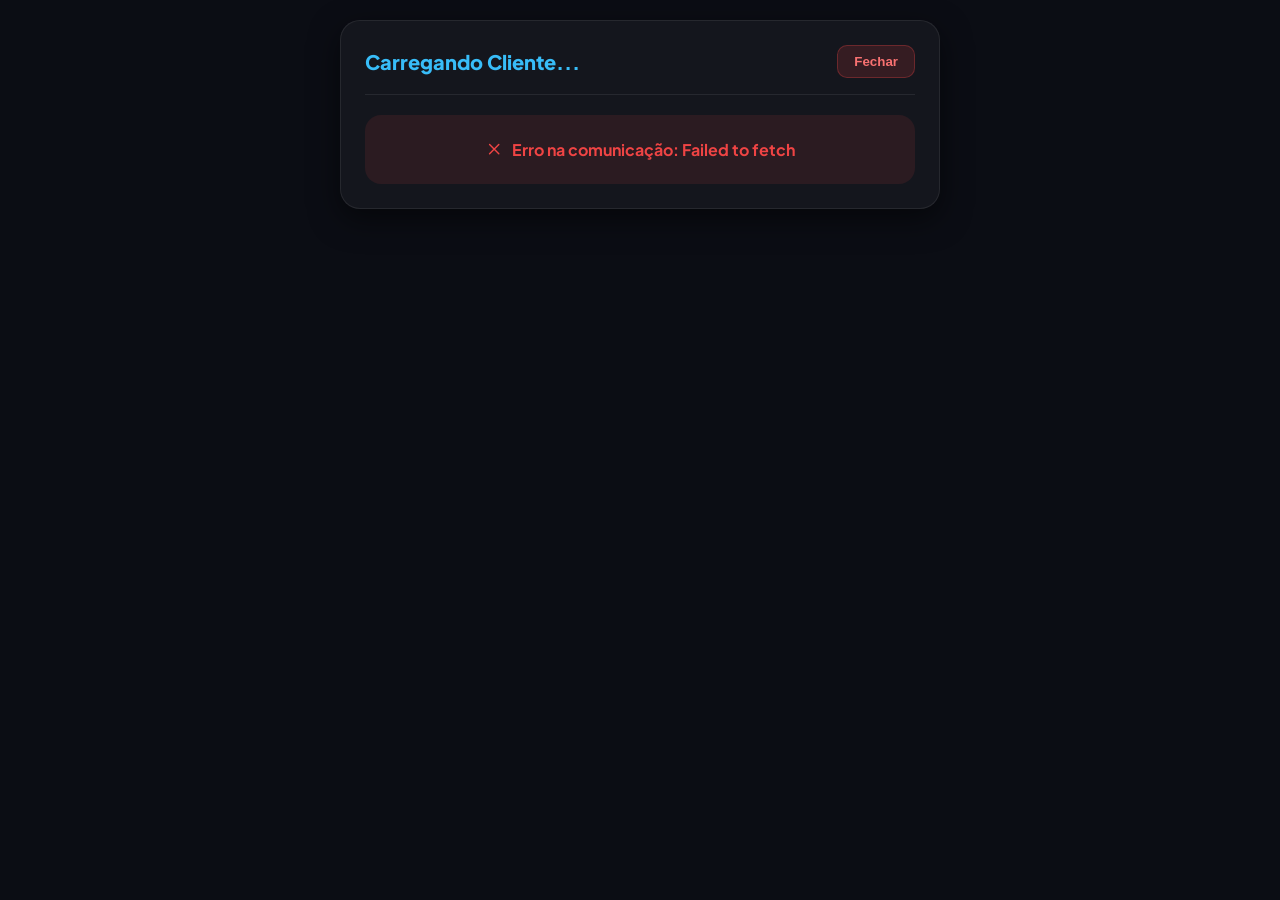
<file: detalhes.html>
<!DOCTYPE html>
<html lang="pt-BR">
<head>
<meta charset="UTF-8">
<meta name="viewport" content="width=device-width, initial-scale=1.0">
<title>Detalhes do Cliente</title>
<style>
  @import url('https://fonts.googleapis.com/css2?family=Plus+Jakarta+Sans:wght@400;600;800&display=swap');
  * { margin:0; padding:0; box-sizing:border-box; }
  body { font-family: 'Plus Jakarta Sans', sans-serif; background: #0b0d14; color: #f1f5f9; padding: 20px; }
  .container { max-width: 600px; margin: 0 auto; background: rgba(255, 255, 255, 0.04); border: 1px solid rgba(255, 255, 255, 0.08); border-radius: 20px; padding: 24px; box-shadow: 0 10px 30px rgba(0,0,0,0.5); }
  .header { display: flex; justify-content: space-between; align-items: center; border-bottom: 1px solid rgba(255,255,255,0.08); padding-bottom: 16px; margin-bottom: 20px; }
  .title { font-size: 20px; font-weight: 800; color: #38bdf8; }
  .info-row { padding: 12px 14px; border-bottom: 1px solid rgba(255,255,255,0.04); background: rgba(0,0,0,0.2); margin-bottom: 6px; border-radius: 8px; display: flex; flex-direction: column; gap: 4px; }
  .info-label { font-size: 10px; color: #94a3b8; font-weight: 800; text-transform: uppercase; }
  .info-value { font-size: 15px; font-weight: 600; color: #fff; }
  .loading { text-align: center; color: #94a3b8; font-size: 14px; margin: 40px 0; }
  .btn-fechar { background: rgba(239,68,68,0.15); color: #f87171; border: 1px solid rgba(239,68,68,0.3); padding: 8px 16px; border-radius: 10px; cursor: pointer; font-weight: bold; }
</style>
<style>
.stock-line-icon{display:inline-flex;vertical-align:-0.18em;align-items:center;justify-content:center;width:1.15em;height:1.15em;flex:none;margin-right:.3em;color:inherit}.stock-line-icon svg{display:block;width:100%;height:100%}
</style>
<script src="icons.js" defer></script>
</head>
<body>

<div class="container">
  <div class="header">
    <div class="title" id="nome-cliente">Carregando Cliente...</div>
    <button class="btn-fechar" onclick="window.close()">Fechar</button>
  </div>
  <div id="loading" class="loading">Buscando informações na planilha... aguarde.</div>
  <div id="dados-container"></div>
</div>

<script>
  const urlParams = new URLSearchParams(window.location.search);
  const clienteId = urlParams.get('id') || urlParams.get('nome');
  const clienteNome = urlParams.get('nome');
  
  if (clienteNome) document.getElementById('nome-cliente').textContent = clienteNome;

  const GOOGLE_WEB_APP_URL = "https://script.google.com/macros/s/AKfycbx0r0Xn9BP7Nrf0JoCRQQv8cvqVRZZWNIVU2Ub8HAqlyHbhm7GnM1F5xrP2y8ndylPO/exec";

  fetch(GOOGLE_WEB_APP_URL, {
    method: 'POST',
    headers: { 'Content-Type': 'text/plain;charset=utf-8' },
    body: JSON.stringify({ action: 'getDetalhesCliente', args: [clienteId] })
  })
  .then(res => res.json())
  .then(res => {
    document.getElementById('loading').style.display = 'none';
    const container = document.getElementById('dados-container');
    
  if (res.sucesso && res.dados) {
      const cli = res.dados;
      container.innerHTML = `
        <div style="background: rgba(255,255,255,0.03); border: 1px solid rgba(255,255,255,0.08); border-radius: 16px; overflow: hidden; box-shadow: 0 10px 30px rgba(0,0,0,0.5);">
          
          <!-- CABEÇALHO -->
          <div style="background: linear-gradient(135deg, #1e293b, #0f172a); padding: 24px; border-bottom: 1px solid rgba(255,255,255,0.05); display: flex; align-items: center; gap: 16px;">
            <div style="width: 60px; height: 60px; background: rgba(59, 130, 246, 0.2); border-radius: 12px; display: flex; align-items: center; justify-content: center; font-size: 28px;">
              🏢
            </div>
            <div>
              <div style="font-size: 18px; font-weight: 800; color: #fff; letter-spacing: 0.5px;">${cli.nome}</div>
              <div style="font-size: 12px; color: #94a3b8; margin-top: 4px;">📅 Cliente desde: <strong>${cli.dataCadastro || 'Não informado'}</strong></div>
            </div>
          </div>

          <!-- CORPO DA FICHA -->
          <div style="padding: 24px; display: grid; grid-template-columns: repeat(auto-fit, minmax(250px, 1fr)); gap: 24px;">
            
            <!-- IDENTIFICAÇÃO (CNPJ + IE + PESSOA) -->
            <div style="background: rgba(0,0,0,0.2); padding: 16px; border-radius: 12px; border-left: 3px solid #64748b;">
              <div style="font-size: 11px; color: #94a3b8; font-weight: 800; letter-spacing: 1px; margin-bottom: 12px;">🪪 IDENTIFICAÇÃO</div>
              <div style="font-size: 14px; color: #f1f5f9; line-height: 1.6;">
                <span style="color:#cbd5e1">Tipo:</span> <strong>${cli.pessoa || '---'}</strong><br>
                <span style="color:#cbd5e1">CNPJ:</span> <strong>${cli.cnpj || '---'}</strong><br>
                <span style="color:#cbd5e1">I.E.:</span> <strong>${cli.ie || '---'}</strong>
              </div>
            </div>

            <!-- CONTATO -->
            <div style="background: rgba(0,0,0,0.2); padding: 16px; border-radius: 12px; border-left: 3px solid #3b82f6;">
              <div style="font-size: 11px; color: #94a3b8; font-weight: 800; letter-spacing: 1px; margin-bottom: 12px;">📞 CONTATOS</div>
              <div style="font-size: 14px; color: #f1f5f9; line-height: 1.6;">
                <span style="color:#cbd5e1">Celular:</span> <strong>${cli.celular || '---'}</strong><br>
                <span style="color:#cbd5e1">Fixo:</span> <strong>${cli.fone || '---'}</strong><br>
                <span style="color:#cbd5e1">E-mail:</span> <strong style="word-break: break-all;">${cli.email || '---'}</strong>
              </div>
            </div>

            <!-- FINANCEIRO -->
            <div style="background: rgba(0,0,0,0.2); padding: 16px; border-radius: 12px; border-left: 3px solid #10b981;">
              <div style="font-size: 11px; color: #94a3b8; font-weight: 800; letter-spacing: 1px; margin-bottom: 12px;">💰 FINANCEIRO</div>
              <div style="font-size: 14px; color: #f1f5f9; line-height: 1.6;">
                <span style="color:#cbd5e1">Limite Crédito:</span> <strong style="color:#10b981; font-size: 16px;">R$ ${cli.limite || '0,00'}</strong><br>
                <span style="color:#cbd5e1">Prazo/Pgto:</span> <strong>${cli.tipoPgto || '---'}</strong>
              </div>
            </div>

            <!-- ENDEREÇO -->
            <div style="background: rgba(0,0,0,0.2); padding: 16px; border-radius: 12px; border-left: 3px solid #f59e0b; grid-column: 1 / -1;">
              <div style="font-size: 11px; color: #94a3b8; font-weight: 800; letter-spacing: 1px; margin-bottom: 12px;">📍 ENDEREÇO COMPLETO</div>
              <div style="font-size: 14px; color: #f1f5f9; line-height: 1.6;">
                <strong>${cli.endereco || 'Endereço não informado'}</strong><br>
                <span style="color:#cbd5e1">Bairro:</span> ${cli.bairro || '---'} &nbsp;|&nbsp; <span style="color:#cbd5e1">Cidade:</span> ${cli.cidade || '---'}<br>
                <span style="color:#cbd5e1">CEP:</span> ${cli.cep || '---'}
              </div>
            </div>

          </div>
        </div>
      `;
    } else {
      container.innerHTML = `
        <div style="padding: 24px; text-align: center; color: #ef4444; font-weight: bold; background: rgba(239, 68, 68, 0.1); border-radius: 16px; border: 1px solid rgba(239, 68, 68, 0.2);">
          ⚠️ ${res.mensagem || 'Cliente não encontrado no Relatório Analítico.'}
        </div>
      `;
    }
  })
  .catch(err => {
    document.getElementById('loading').style.display = 'none';
    document.getElementById('dados-container').innerHTML = `
      <div style="padding: 24px; text-align: center; color: #ef4444; font-weight: bold; background: rgba(239, 68, 68, 0.1); border-radius: 16px;">
        ❌ Erro na comunicação: ${err.message}
      </div>
    `;
  });
</script>
</body>
</html>
</file>
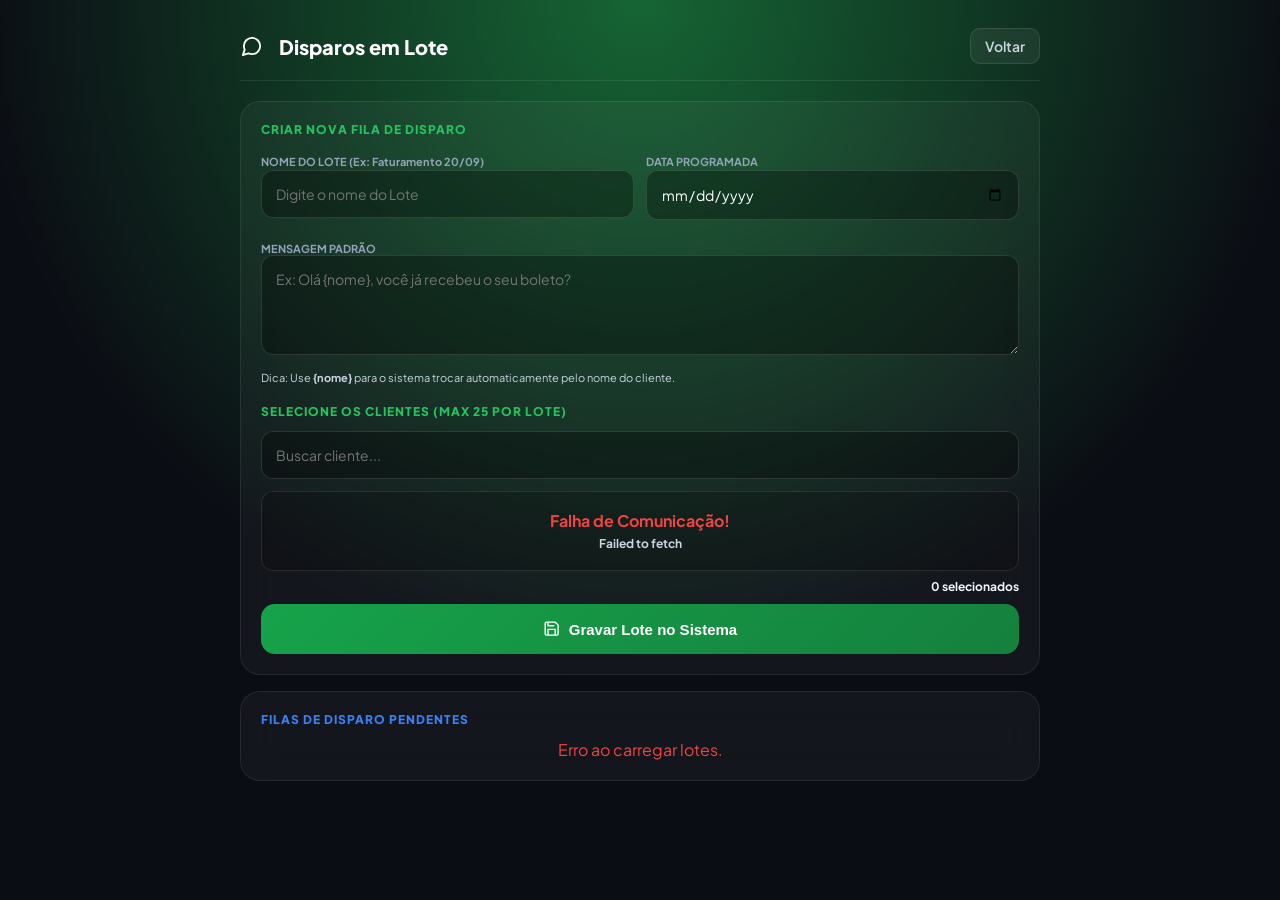
<file: disparos.html>
<!DOCTYPE html>
<html lang="pt-BR">
<head>
<meta charset="UTF-8">
<meta name="viewport" content="width=device-width, initial-scale=1.0">
<title>Disparos em Lote - WhatsApp</title>
<link rel="icon" type="image/png" href="https://img.icons8.com/color/48/whatsapp--v1.png">
<style>
  @import url('https://fonts.googleapis.com/css2?family=Plus+Jakarta+Sans:wght@400;600;700;800&display=swap');
  * { margin:0; padding:0; box-sizing:border-box; }
  body { font-family: 'Plus Jakarta Sans', sans-serif; background: #0b0d14; color: #f1f5f9; padding: 12px; background-image: radial-gradient(circle at 50% 0%, #166534 0%, #0b0d14 60%); background-attachment: fixed; }
  .app { width: 100%; max-width: 800px; margin: 0 auto; padding-bottom: 40px; }
  .header { display: flex; justify-content: space-between; align-items: center; padding: 16px 0; border-bottom: 1px solid rgba(255,255,255,0.08); margin-bottom: 20px; }
  .title { font-size: 20px; font-weight: 800; color: #fff; display: flex; align-items: center; gap: 10px; }
  .btn-voltar { background: rgba(255,255,255,0.06); border: 1px solid rgba(255,255,255,0.1); border-radius: 10px; color: #cbd5e1; padding: 8px 14px; text-decoration: none; font-size: 14px; font-weight: 600; }
  .card { background: rgba(255, 255, 255, 0.04); backdrop-filter: blur(16px); border-radius: 20px; padding: 20px; margin-bottom: 16px; border: 1px solid rgba(255, 255, 255, 0.08); }
  .card-title { font-size: 12px; font-weight: 800; color: #22c55e; margin-bottom: 12px; text-transform: uppercase; letter-spacing: 1px; }
  .input { width: 100%; padding: 14px; border: 1px solid rgba(255,255,255,0.12); border-radius: 12px; font-size: 14px; background: rgba(0,0,0,0.3); color: #fff; margin-bottom: 12px; font-family: inherit; }
  .input:focus { outline: none; border-color: #22c55e; }
  textarea.input { resize: vertical; min-height: 100px; }
  .btn-save { width: 100%; padding: 16px; border: none; border-radius: 14px; background: linear-gradient(135deg, #16a34a, #15803d); color: #fff; font-size: 15px; font-weight: 800; cursor: pointer; transition: all 0.2s; margin-top: 10px; }
  .btn-save:hover { filter: brightness(1.1); transform: translateY(-2px); }
  .btn-save:disabled { background: #333; color: #888; cursor: not-allowed; transform: none; }
  .client-list { max-height: 250px; overflow-y: auto; border: 1px solid rgba(255,255,255,0.1); border-radius: 12px; padding: 8px; background: rgba(0,0,0,0.2); }
  .client-item { display: flex; align-items: center; gap: 10px; padding: 10px; border-bottom: 1px solid rgba(255,255,255,0.05); }
  .client-item:last-child { border: none; }
  .toast { position: fixed; top: 20px; left: 50%; transform: translateX(-50%); padding: 14px 24px; border-radius: 14px; font-size: 14px; font-weight: 700; color: #fff; z-index: 1000; display: none; background: #10b981; }
  .lote-card { border-left: 4px solid #3b82f6; padding-left: 14px; margin-bottom: 20px; }
  .row { display: flex; gap: 12px; flex-wrap: wrap; }
  .col { flex: 1; min-width: 200px; }
  .wpp-btn { padding: 8px 12px; border-radius: 8px; background: #25D366; color: #000; text-decoration: none; font-weight: 800; font-size: 12px; display: inline-block; margin-top: 6px; }
</style>
<style>
.stock-line-icon{display:inline-flex;vertical-align:-0.18em;align-items:center;justify-content:center;width:1.15em;height:1.15em;flex:none;margin-right:.3em;color:inherit}.stock-line-icon svg{display:block;width:100%;height:100%}
</style>
<script src="icons.js" defer></script>
</head>
<body>

<div class="toast" id="toast">Ação concluída!</div>

<div class="app">
  <div class="header">
    <div class="title">💬 Disparos em Lote</div>
    <a href="index.html" class="btn-voltar">Voltar</a>
  </div>

  <!-- CRIAR NOVO LOTE -->
  <div class="card">
    <div class="card-title">CRIAR NOVA FILA DE DISPARO</div>
    <div class="row">
      <div class="col">
        <label style="font-size:11px;color:#94a3b8;font-weight:700">NOME DO LOTE (Ex: Faturamento 20/09)</label>
        <input type="text" class="input" id="lote-nome" placeholder="Digite o nome do Lote">
      </div>
      <div class="col">
        <label style="font-size:11px;color:#94a3b8;font-weight:700">DATA PROGRAMADA</label>
        <input type="date" class="input" id="lote-data">
      </div>
    </div>
    
    <label style="font-size:11px;color:#94a3b8;font-weight:700;margin-top:10px;display:block;">MENSAGEM PADRÃO</label>
    <textarea class="input" id="lote-msg" placeholder="Ex: Olá {nome}, você já recebeu o seu boleto?"></textarea>
    <div style="font-size:11px; color:#cbd5e1; margin-bottom:12px;">Dica: Use <strong>{nome}</strong> para o sistema trocar automaticamente pelo nome do cliente.</div>

    <div class="card-title" style="margin-top:20px;">SELECIONE OS CLIENTES (MAX 25 POR LOTE)</div>
    <input type="text" class="input" id="search-cli" placeholder="Buscar cliente..." oninput="filtrarClientes()">
    <div class="client-list" id="lista-clientes">
      <div style="padding:10px; color:#94a3b8; text-align:center;">Buscando clientes da base...</div>
    </div>
    <div style="font-size:12px; text-align:right; margin-top:8px; font-weight:700;" id="contador">0 selecionados</div>

    <button class="btn-save" id="btn-salvar" onclick="salvarLote()">💾 Gravar Lote no Sistema</button>
  </div>

  <!-- LOTES AGENDADOS -->
  <div class="card">
    <div class="card-title" style="color:#3b82f6;">FILAS DE DISPARO PENDENTES</div>
    <div id="lotes-pendentes">
      <div style="color:#94a3b8; text-align:center; padding:20px;">Carregando lotes...</div>
    </div>
  </div>

</div>

<script>
  let clientesBase = [];
  
  // AQUI ESTÁ A SUA URL CORRETA E ATUALIZADA
  const GOOGLE_WEB_APP_URL = "https://script.google.com/macros/s/AKfycbx0r0Xn9BP7Nrf0JoCRQQv8cvqVRZZWNIVU2Ub8HAqlyHbhm7GnM1F5xrP2y8ndylPO/exec";

  function showToast(msg) {
    const el = document.getElementById('toast');
    el.textContent = msg;
    el.style.display = 'block';
    setTimeout(() => { el.style.display = 'none'; }, 3000);
  }

  // Busca os clientes na aba Analítica
  fetch(GOOGLE_WEB_APP_URL, {
    method: 'POST',
    headers: { 'Content-Type': 'text/plain;charset=utf-8' },
    body: JSON.stringify({ action: 'getClientesParaDisparo', args: [] })
  })
  .then(res => {
    if (!res.ok) throw new Error("Erro de conexão com o Google (" + res.status + ")");
    return res.json();
  })
  .then(res => {
    if (res.sucesso) {
      clientesBase = res.dados || [];
      renderizarClientes();
    } else {
      document.getElementById('lista-clientes').innerHTML = `<div style="color:#ef4444; padding:10px; text-align:center; font-weight:bold;">Erro na Planilha: ${res.mensagem}<br><span style="font-size:11px;">(Você adicionou 'getClientesParaDisparo: true' na Whitelist e fez Nova Implantação?)</span></div>`;
    }
    carregarLotesSalvos();
  })
  .catch(err => {
    document.getElementById('lista-clientes').innerHTML = `<div style="color:#ef4444; padding:10px; text-align:center; font-weight:bold;">Falha de Comunicação!<br><span style="font-size:12px; color:#cbd5e1;">${err.message}</span></div>`;
    carregarLotesSalvos();
  });

  function renderizarClientes() {
    const container = document.getElementById('lista-clientes');
    if(clientesBase.length === 0) {
      container.innerHTML = '<div style="padding:10px; color:#94a3b8; text-align:center;">Nenhum cliente encontrado no Analítico.</div>';
      return;
    }
    
    let html = '';
    clientesBase.forEach((cli, idx) => {
      let badgeTel = cli.telefone ? `<span style="font-size:10px; color:#22c55e;">📱 ${cli.telefone}</span>` : `<span style="font-size:10px; color:#ef4444;">❌ Sem número</span>`;
      html += `<label class="client-item" id="item-${idx}">
                 <input type="checkbox" value="${cli.nome}|${cli.telefone}" onchange="atualizarContador()">
                 <div style="display:flex; flex-direction:column; gap:2px;">
                   <span style="font-weight:600; font-size:13px;">${cli.nome}</span>
                   ${badgeTel}
                 </div>
               </label>`;
    });
    container.innerHTML = html;
  }

  function filtrarClientes() {
    const termo = document.getElementById('search-cli').value.toLowerCase();
    const items = document.querySelectorAll('.client-item');
    items.forEach(item => {
      const texto = item.textContent.toLowerCase();
      item.style.display = texto.includes(termo) ? 'flex' : 'none';
    });
  }

  function atualizarContador() {
    const checkboxes = document.querySelectorAll('.client-item input[type="checkbox"]:checked');
    document.getElementById('contador').textContent = `${checkboxes.length} selecionados`;
  }

  function salvarLote() {
    const nomeLote = document.getElementById('lote-nome').value.trim();
    const dataLote = document.getElementById('lote-data').value;
    const msgLote = document.getElementById('lote-msg').value.trim();
    const selecionados = Array.from(document.querySelectorAll('.client-item input[type="checkbox"]:checked')).map(cb => cb.value);

    if(!nomeLote || !dataLote || !msgLote) { showToast('Preencha nome, data e mensagem!'); return; }
    if(selecionados.length === 0) { showToast('Selecione ao menos um cliente!'); return; }
    if(selecionados.length > 25) { showToast('Máximo de 25 clientes por lote!'); return; }

    const btn = document.getElementById('btn-salvar');
    btn.disabled = true; btn.textContent = 'Gravando...';

    const payload = { lote: nomeLote, data: dataLote, mensagem: msgLote, clientes: selecionados };

    fetch(GOOGLE_WEB_APP_URL, {
      method: 'POST',
      headers: { 'Content-Type': 'text/plain;charset=utf-8' },
      body: JSON.stringify({ action: 'salvarLoteDisparo', args: [payload] })
    })
    .then(res => res.json())
    .then(res => {
      btn.disabled = false; btn.textContent = '💾 Gravar Lote no Sistema';
      showToast('Lote Salvo!');
      carregarLotesSalvos();
    })
    .catch(err => {
      btn.disabled = false; btn.textContent = '💾 Gravar Lote no Sistema';
      showToast('Erro ao salvar. Verifique conexão.');
    });
  }

  function carregarLotesSalvos() {
    fetch(GOOGLE_WEB_APP_URL, {
      method: 'POST',
      headers: { 'Content-Type': 'text/plain;charset=utf-8' },
      body: JSON.stringify({ action: 'getLotesDisparo', args: [] })
    })
    .then(res => res.json())
    .then(res => {
      const container = document.getElementById('lotes-pendentes');
      if (!res.sucesso || res.dados.length === 0) {
        container.innerHTML = '<div style="color:#94a3b8; text-align:center;">Nenhum lote pendente.</div>';
        return;
      }
      
      let html = '';
      res.dados.forEach(lote => {
        let txtCodificado = encodeURIComponent(lote.mensagem);
        html += `<div class="card lote-card" style="padding:16px;">
                   <div style="font-size:16px; font-weight:800; color:#fff;">📁 ${lote.loteNome}</div>
                   <div style="font-size:12px; color:#cbd5e1; margin-bottom:10px;">Programado para: <strong>${lote.data}</strong> | Status: ${lote.status}</div>
                   <div style="font-size:12px; background:rgba(0,0,0,0.3); padding:10px; border-radius:8px; color:#94a3b8;">${lote.mensagem}</div>
                   <div style="margin-top:12px; border-top:1px solid rgba(255,255,255,0.05); padding-top:10px;">
                     <div style="font-size:11px; font-weight:800; color:#cbd5e1; margin-bottom:6px;">FILA DE ENVIO:</div>`;
        
        let arrayClientes = String(lote.clientes).split(',');
        arrayClientes.forEach(cliDados => {
           let partes = cliDados.split('|');
           let nomeCli = partes[0] ? partes[0].trim() : '';
           let numZap = partes[1] ? partes[1].trim() : '';
           
           let msgFinal = txtCodificado.replace('%7Bnome%7D', encodeURIComponent(nomeCli));
           let linkWa = numZap ? `https://wa.me/55${numZap}?text=${msgFinal}` : `https://wa.me/?text=${msgFinal}`;
           let btnCor = numZap ? '#25D366' : '#94a3b8';

           html += `<div style="display:flex; justify-content:space-between; align-items:center; background:rgba(255,255,255,0.03); padding:8px 12px; border-radius:8px; margin-bottom:6px;">
                      <span style="font-size:13px; font-weight:700;">${nomeCli}</span>
                      <a href="${linkWa}" target="_blank" class="wpp-btn" style="background:${btnCor};" onclick="this.style.background='#475569'; this.textContent='Enviado ✔️'">▶ Disparar</a>
                    </div>`;
        });
        html += `</div></div>`;
      });
      container.innerHTML = html;
    })
    .catch(err => {
      document.getElementById('lotes-pendentes').innerHTML = '<div style="color:#ef4444; text-align:center;">Erro ao carregar lotes.</div>';
    });
  }
</script>
</body>
</html>
</file>
